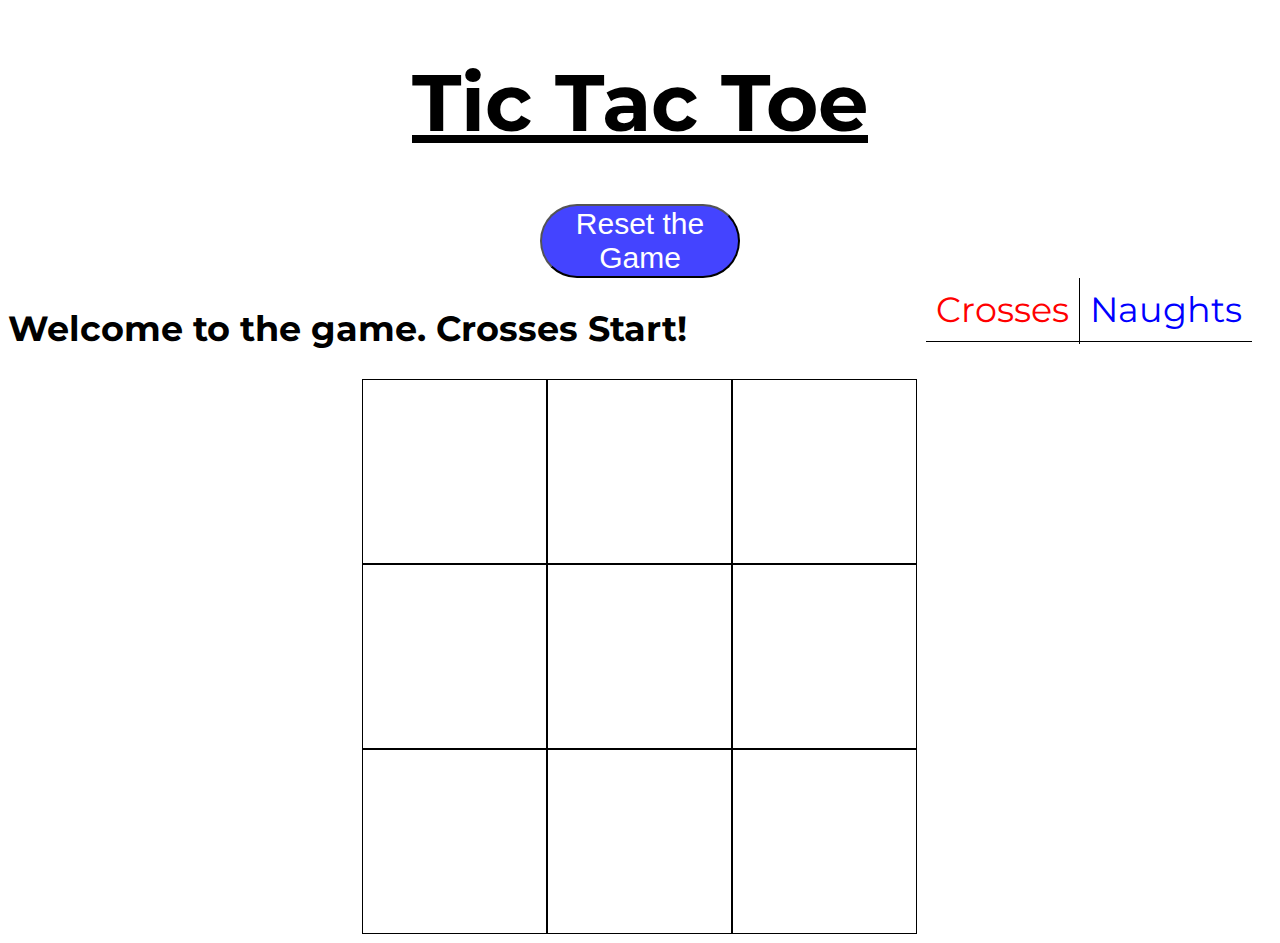
<file: lib/index.html>
<!DOCTYPE html>
<html lang="en" dir="ltr">
  <head>
    <meta charset="utf-8">
    <link rel="stylesheet" href="style.css">
    <script src="https://ajax.googleapis.com/ajax/libs/jquery/3.3.1/jquery.min.js"></script>
    <script type="text/javascript" src="script.js"></script>
    <title>TicTacToe</title>
  </head>
  <body>
    <!-- Have a header -->
    <h1>Tic Tac Toe</h1>
    <!-- Display tally for player 1 and player 2 -->
    <table id="tallyTable">
      <tr>
        <td id="crossTitle">Crosses</td>
        <td id="naughtTitle">Naughts</td>
      </tr>
      <tr>
        <td id="crossTally"></td>
        <td id="naughtTally"></td>
      </tr>
    <!-- Have a button to reset game -->
    <button id="reset" type="button" name="button">Reset the Game</button>
    </table>
      <!-- Display whos turn in it -->
    <h2 id="turn">Welcome to the game. Crosses Start!</h2>
    <div class="container">
    <!-- Create the grid -->
    <!-- 3x3 square grid -->
    </div>
  </body>
</html>
</file>
<file: lib/style.css>
/* Google fonts import */

@import url('https://fonts.googleapis.com/css?family=Montserrat');

/* Master styles */

body {
  font-family: Montserrat, sans-serif;
}

h1{
  text-align: center;
  font-size: 80px;
  text-decoration: underline;
}

.container {
  height: 556px;
  width: 556px;
  margin: auto;
  padding: 0px;
}

/* Styling header */

@keyframes breathe {
  0% {
    transform: scale(0.8);
  }
  25% {
    transform: scale(1);
    color: #0000FF99;
    transform: rotate(10deg);
  }
  60% {
    transform: scale(0.8);
    color: #FF000099;
    transform: rotate(-20deg);
  }
  100% {
    transform: scale(0.8);
    color: #000;
  }
}

#gameTitle {
  animation: breathe 3s ease-out infinite normal;
}

/* Styling the tally table */

#tallyTable {
  font-size: 35px;
  margin-right: 20px;
  float: right;
  border-collapse: collapse;
  text-align: center;
}

#crossTitle, #naughtTitle {
  border-bottom: 1px solid black;
  padding: 10px;
}

#naughtTitle{
  color: blue;
}

#crossTitle{
  border-right: 1px solid black;
  color: red;
}

#crossTally{
  border-right: 1px solid black;
}

/* Subheading style */

#turn {
  font-size: 35px;
}

/* Reset button style */

#reset {
  display: block;
  margin: 0 auto;
  width: 200px;
  font-size: 30px;
  background-color: #0000FFBB;
  color: white;
  border-radius: 300px;
}

#reset:hover {
  background-color: #0000FF66;
}

#reset:active {
  background-color: #FF0000BB;
}

/* Styling the X and O container */
.box {
  height: 183px;
  width: 183px;
  border: 1px solid black;
  text-align: center;
  float: left;
}

.box:hover {
  background-color: #9d9d9d77;
}

/* Styling the X and O */

.cross, .naught {
  font-size: 150px;
  margin: 0;
}

div .cross {
  background-color: #FF000099;
  color: white;
}

div .naught {
  background-color: #0000FF99;
  color: white;
}
</file>
